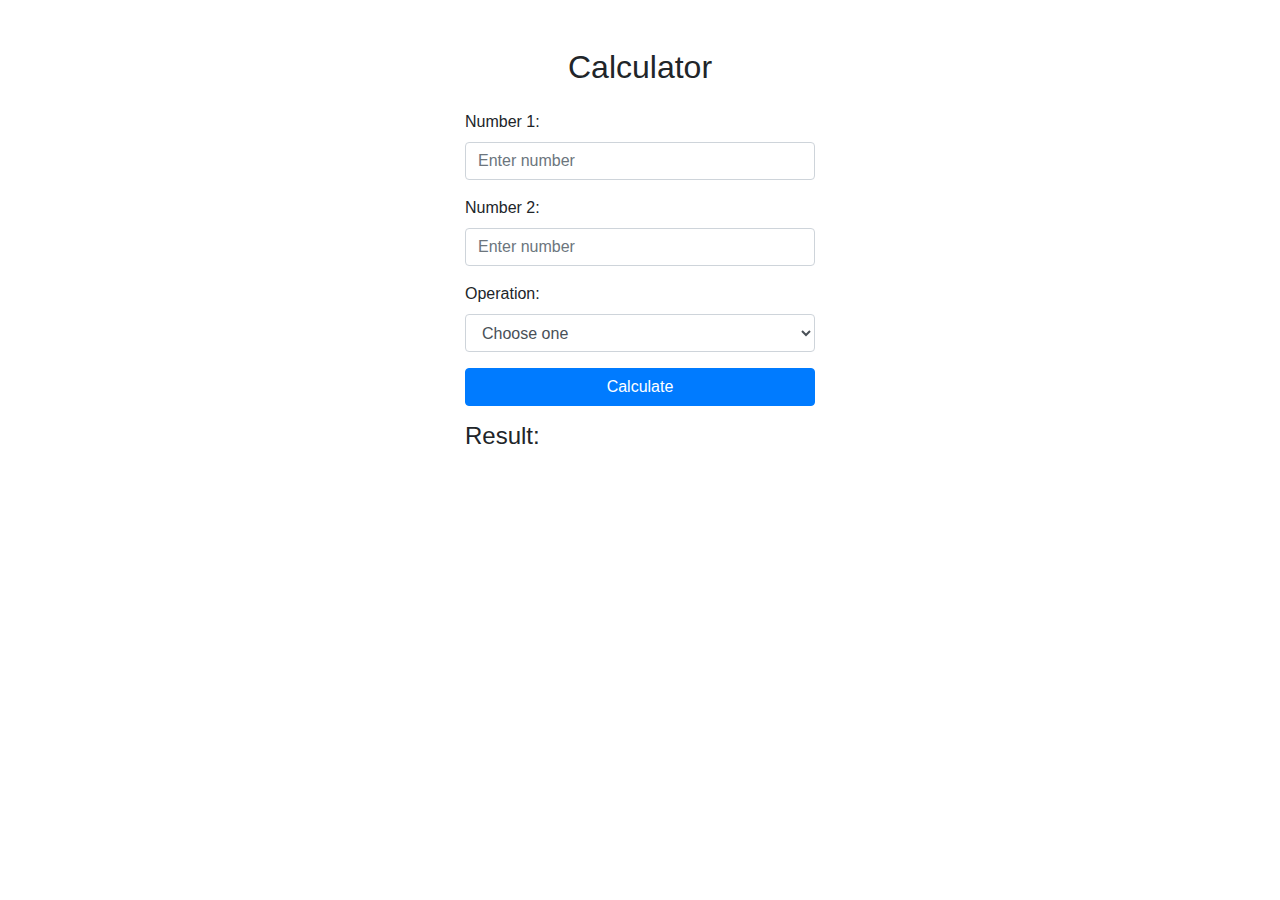
<file: calculator/index.html>
<!DOCTYPE html>
<html lang="en">
<head>
    <meta charset="UTF-8">
    <meta name="viewport" content="width=device-width, initial-scale=1.0">
    <title>Calculator</title>
    <!-- Bootstrap CSS CDN -->
  <link href="https://cdn.jsdelivr.net/npm/bootstrap@4.5.2/dist/css/bootstrap.min.css" rel="stylesheet">
</head>
<body>
    <div class="container mt-5">
        <h2 class="text-center mb-4">Calculator</h2>
        <div class="row">
          <div class="col-md-4 offset-md-4">
            <div class="form-group">
              <label for="num1">Number 1:</label>
              <input type="number" class="form-control" id="num1" placeholder="Enter number">
            </div>
            <div class="form-group">
              <label for="num2">Number 2:</label>
              <input type="number" class="form-control" id="num2" placeholder="Enter number">
            </div>
            <div class="form-group">
              <label for="operation">Operation:</label>
              <select class="form-control" id="operation">
                <option>Choose one</option>
                <option value="addition">Addition (+)</option>
                <option value="subtraction">Subtraction (-)</option>
                <option value="multiplication">Multiplication (*)</option>
                <option value="division">Division (/)</option>
              </select>
            </div>
            <button type="button" class="btn btn-primary btn-block" onclick="calculate()">Calculate</button>
            <div class="mt-3 d-flex">
              <h4>Result: </h4> <h4 class="ml-1" id="result"></h4>
            </div>
          </div>
        </div>
    </div>
    <script src="app.js"></script>
</body>
</html>
</file>
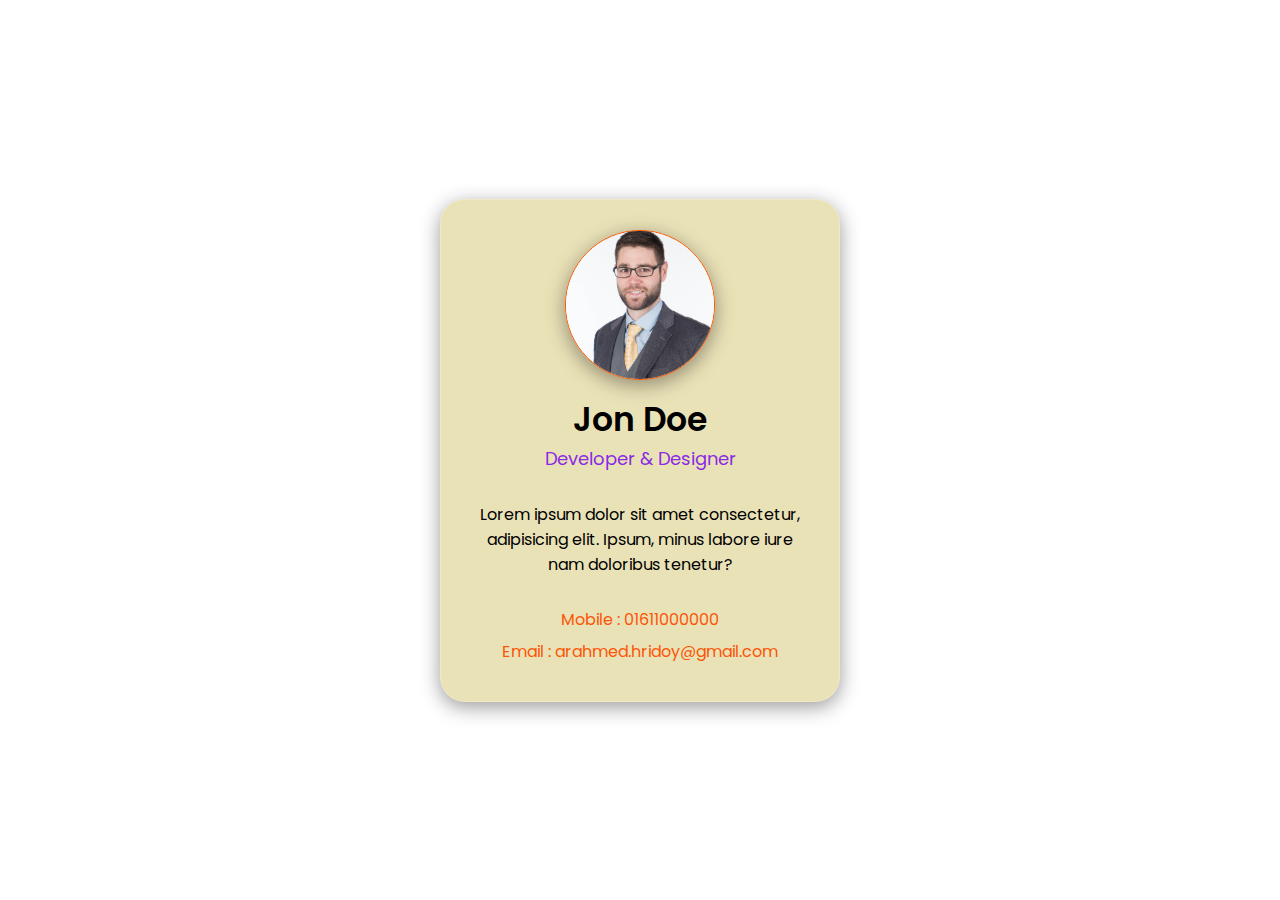
<file: profile_card/index.html>
<!DOCTYPE html>
<html lang="en">
<head>
    <meta charset="UTF-8">
    <meta name="viewport" content="width=device-width, initial-scale=1.0">
    <title>Profile Card</title>
    <link rel="stylesheet" href="style.css">
</head>
<body>
    <div class="main">
        <div class="profile-card">
          <div class="image">
            <img src="images/profile.jpg" alt="image" class="profile-pic">
          </div>
          <div class="data">
                <h2>Jon Doe</h2>
                <span>Developer & Designer</span>
          </div>
          <div class="row">
                <p>Lorem ipsum dolor sit amet consectetur, adipisicing elit. Ipsum, minus labore iure nam doloribus tenetur?</p>
          </div>
          <div class="link">
                <a href="tel:01611000000">Mobile : 01611000000</a>
                <a href="mailto:arahmed.hridoy@gmail.com">Email : arahmed.hridoy@gmail.com</a>
          </div>
        </div>
    </div>
</body>
</html>
</file>
<file: profile_card/style.css>
@import url('https://fonts.googleapis.com/css2?family=Poppins:wght@200;300;400;500&display=swap');
*{
  margin: 0;
  padding: 0;
  box-sizing: border-box;
  font-family: 'Poppins', sans-serif;
}
.main{
    width: 100%;
    height: 100vh;
    display: flex;
    align-items: center;
    justify-content: center;
}
.profile-card{
    display: flex;
    flex-direction: column;
    align-items: center;
    max-width: 400px;
    width: 100%;
    border-radius: 25px;
    padding: 30px;
    border: 1px solid #ffffff40;
    box-shadow: 0 5px 20px rgba(0,0,0,0.4);
    background-color: #eae2b7;
}
.image{
    position: relative;
    height: 150px;
    width: 150px;
}
.image .profile-pic{
    width: 100%;
    height: 100%;
    object-fit: cover;
    border-radius: 50%;
    border: 1px solid #fb5607;
    box-shadow: 0 5px 20px rgba(0,0,0,0.4);
}
.data{
    display: flex;
    flex-direction: column;
    align-items: center;
    margin-top: 15px;
}
.data h2{
    font-size: 33px;
    font-weight: 600;
}
span{
    font-size: 18px;
    color: blueviolet;
}
.row{
    display: flex;
    align-items: center;
    text-align: center;
    margin-top: 30px;
}
.link{
    display: flex;
    flex-direction: column;
    align-items: center;
    margin-top: 30px;
}
a{
    text-decoration: none;
    margin-bottom: 7px;
    color: #fb5607;
}
</file>
